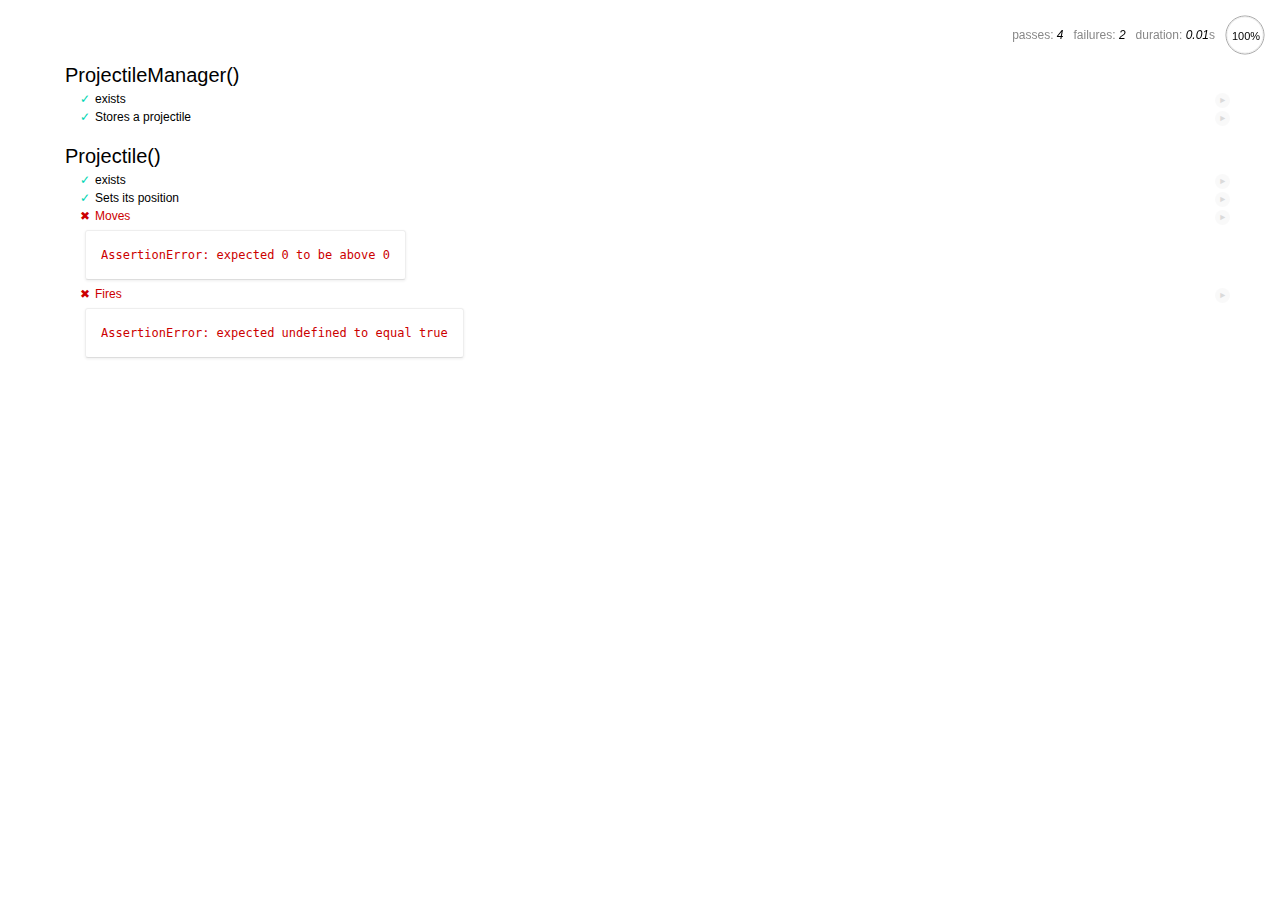
<file: index.html>
<!doctype html>
<html>
<head>
  <meta charset="utf-8">
  <meta http-equiv="X-UA-Compatible" content="IE=edge">
  <title>Mocha Spec Runner</title>
  <link rel="stylesheet" href="bower_components/mocha/mocha.css">
</head>
<body>
  <div id="mocha"></div>
  <script src="bower_components/mocha/mocha.js"></script>
  <script>mocha.setup('')</script>
  <script src="bower_components/chai/chai.js"></script>
  <script>
    var assert = chai.assert;
    var expect = chai.expect;
    var should = chai.should();
  </script>

  <!-- include source files here... -->
  <script src="ProjectileManager.js"></script>
  <script src="Projectile.js"></script>

  <!-- include spec files here... -->
  <script src="spec/ProjectileManager.js"></script>
  <script src="spec/Projectile.js"></script>

  <script>mocha.run()</script>
</body>
</html>
</file>
<file: bower_components/mocha/mocha.css>
@charset "utf-8";

body {
  margin:0;
}

#mocha {
  font: 20px/1.5 "Helvetica Neue", Helvetica, Arial, sans-serif;
  margin: 60px 50px;
}

#mocha ul, #mocha li {
  margin: 0;
  padding: 0;
}

#mocha ul {
  list-style: none;
}

#mocha h1, #mocha h2 {
  margin: 0;
}

#mocha h1 {
  margin-top: 15px;
  font-size: 1em;
  font-weight: 200;
}

#mocha h1 a {
  text-decoration: none;
  color: inherit;
}

#mocha h1 a:hover {
  text-decoration: underline;
}

#mocha .suite .suite h1 {
  margin-top: 0;
  font-size: .8em;
}

#mocha .hidden {
  display: none;
}

#mocha h2 {
  font-size: 12px;
  font-weight: normal;
  cursor: pointer;
}

#mocha .suite {
  margin-left: 15px;
}

#mocha .test {
  margin-left: 15px;
  overflow: hidden;
}

#mocha .test.pending:hover h2::after {
  content: '(pending)';
  font-family: arial, sans-serif;
}

#mocha .test.pass.medium .duration {
  background: #C09853;
}

#mocha .test.pass.slow .duration {
  background: #B94A48;
}

#mocha .test.pass::before {
  content: '✓';
  font-size: 12px;
  display: block;
  float: left;
  margin-right: 5px;
  color: #00d6b2;
}

#mocha .test.pass .duration {
  font-size: 9px;
  margin-left: 5px;
  padding: 2px 5px;
  color: white;
  -webkit-box-shadow: inset 0 1px 1px rgba(0,0,0,.2);
  -moz-box-shadow: inset 0 1px 1px rgba(0,0,0,.2);
  box-shadow: inset 0 1px 1px rgba(0,0,0,.2);
  -webkit-border-radius: 5px;
  -moz-border-radius: 5px;
  -ms-border-radius: 5px;
  -o-border-radius: 5px;
  border-radius: 5px;
}

#mocha .test.pass.fast .duration {
  display: none;
}

#mocha .test.pending {
  color: #0b97c4;
}

#mocha .test.pending::before {
  content: '◦';
  color: #0b97c4;
}

#mocha .test.fail {
  color: #c00;
}

#mocha .test.fail pre {
  color: black;
}

#mocha .test.fail::before {
  content: '✖';
  font-size: 12px;
  display: block;
  float: left;
  margin-right: 5px;
  color: #c00;
}

#mocha .test pre.error {
  color: #c00;
  max-height: 300px;
  overflow: auto;
}

#mocha .test pre {
  display: block;
  float: left;
  clear: left;
  font: 12px/1.5 monaco, monospace;
  margin: 5px;
  padding: 15px;
  border: 1px solid #eee;
  border-bottom-color: #ddd;
  -webkit-border-radius: 3px;
  -webkit-box-shadow: 0 1px 3px #eee;
  -moz-border-radius: 3px;
  -moz-box-shadow: 0 1px 3px #eee;
  border-radius: 3px;
}

#mocha .test h2 {
  position: relative;
}

#mocha .test a.replay {
  position: absolute;
  top: 3px;
  right: 0;
  text-decoration: none;
  vertical-align: middle;
  display: block;
  width: 15px;
  height: 15px;
  line-height: 15px;
  text-align: center;
  background: #eee;
  font-size: 15px;
  -moz-border-radius: 15px;
  border-radius: 15px;
  -webkit-transition: opacity 200ms;
  -moz-transition: opacity 200ms;
  transition: opacity 200ms;
  opacity: 0.3;
  color: #888;
}

#mocha .test:hover a.replay {
  opacity: 1;
}

#mocha-report.pass .test.fail {
  display: none;
}

#mocha-report.fail .test.pass {
  display: none;
}

#mocha-report.pending .test.pass,
#mocha-report.pending .test.fail {
  display: none;
}
#mocha-report.pending .test.pass.pending {
  display: block;
}

#mocha-error {
  color: #c00;
  font-size: 1.5em;
  font-weight: 100;
  letter-spacing: 1px;
}

#mocha-stats {
  position: fixed;
  top: 15px;
  right: 10px;
  font-size: 12px;
  margin: 0;
  color: #888;
  z-index: 1;
}

#mocha-stats .progress {
  float: right;
  padding-top: 0;
}

#mocha-stats em {
  color: black;
}

#mocha-stats a {
  text-decoration: none;
  color: inherit;
}

#mocha-stats a:hover {
  border-bottom: 1px solid #eee;
}

#mocha-stats li {
  display: inline-block;
  margin: 0 5px;
  list-style: none;
  padding-top: 11px;
}

#mocha-stats canvas {
  width: 40px;
  height: 40px;
}

#mocha code .comment { color: #ddd }
#mocha code .init { color: #2F6FAD }
#mocha code .string { color: #5890AD }
#mocha code .keyword { color: #8A6343 }
#mocha code .number { color: #2F6FAD }

@media screen and (max-device-width: 480px) {
  #mocha  {
    margin: 60px 0px;
  }

  #mocha #stats {
    position: absolute;
  }
}
</file>
